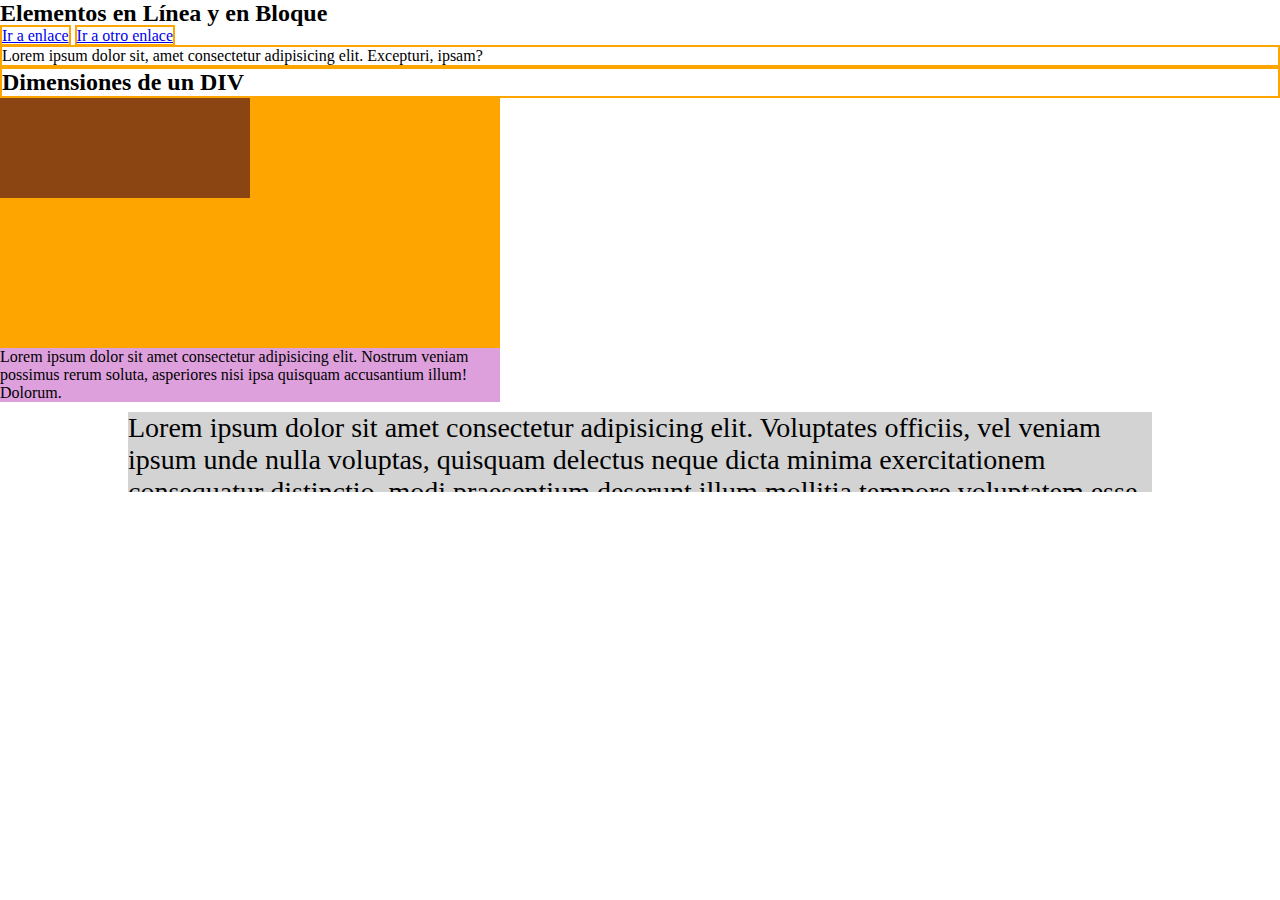
<file: 4. Dimensiones/index.html>
<!DOCTYPE html>
<html lang="en">
<head>
    <meta charset="UTF-8">
    <meta name="viewport" content="width=device-width, initial-scale=1.0">
    <title>Dimensiones</title>
    <link rel="stylesheet" href="css/estilos.css">
</head>
<body>
    <h2>Elementos en Línea y en Bloque</h2>
    <a href="#" class="caja-naranja">Ir a enlace</a>
    <a href="#" class="caja-naranja">Ir a otro enlace</a>
    <p class="caja-naranja">Lorem ipsum dolor sit, amet consectetur adipisicing elit. Excepturi, ipsam?</p>

    <h2 class="caja-naranja">Dimensiones de un DIV</h2>
    <div class="caja1">
        <div class="caja3"></div>
    </div>

    <div class="caja2">
        <p>Lorem ipsum dolor sit amet consectetur adipisicing elit. Nostrum veniam possimus rerum soluta, asperiores nisi ipsa quisquam accusantium illum! Dolorum.</p>
    </div>
    <div class="cita">
        <p>Lorem ipsum dolor sit amet consectetur adipisicing elit. Voluptates officiis, vel veniam ipsum unde nulla voluptas, quisquam delectus neque dicta minima exercitationem consequatur distinctio, modi praesentium deserunt illum mollitia tempore voluptatem esse voluptatum corporis! Officiis, odit nihil deserunt consectetur delectus doloribus incidunt maxime adipisci minus veritatis, quis laborum iure, amet praesentium corporis ipsa dolorum at reiciendis ea dolore! Corrupti cupiditate asperiores libero qui aut incidunt recusandae voluptates impedit odit quasi.</p>
    </div>

</body>
</html>
</file>
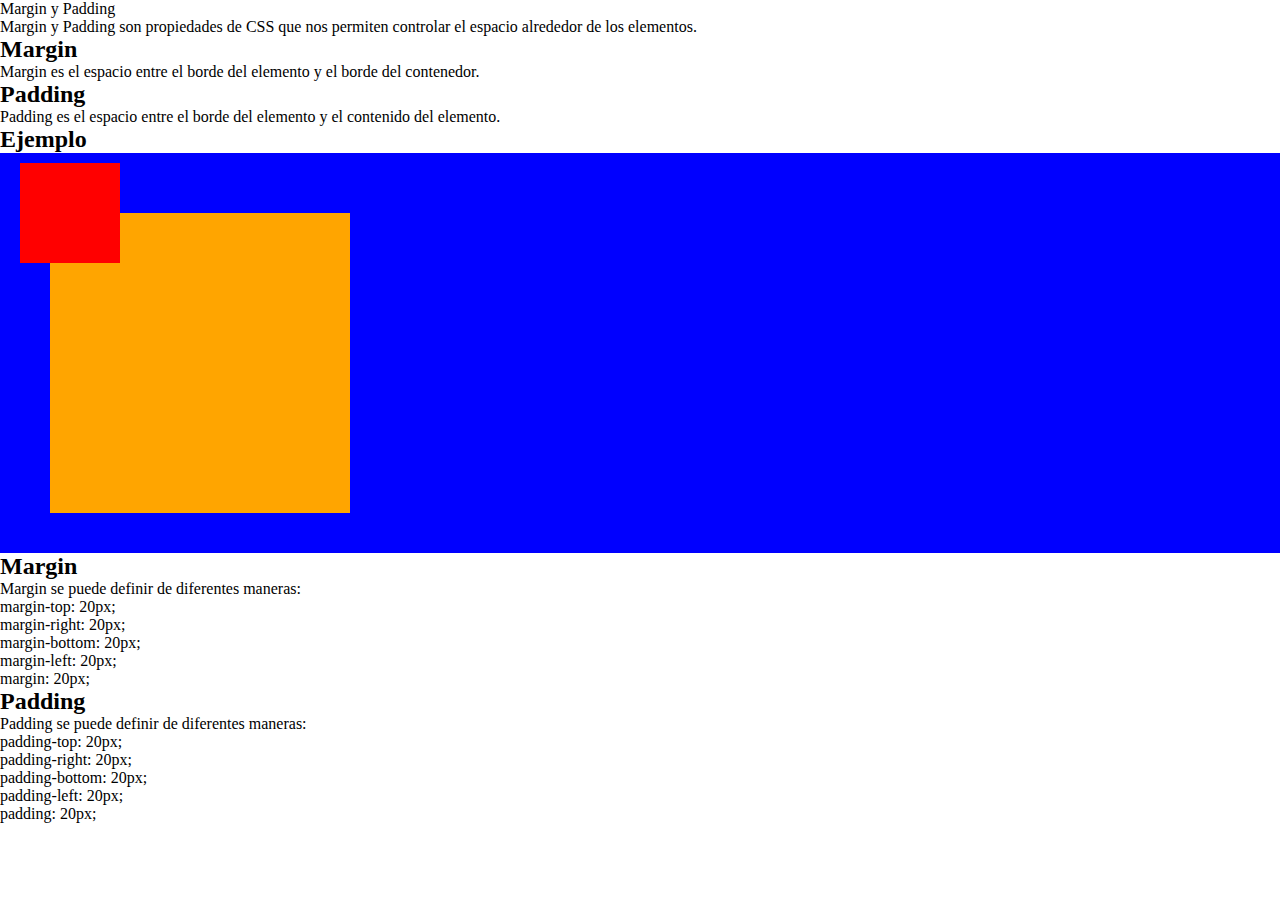
<file: 5. margin y padding/index.html>
<!DOCTYPE html>
<html lang="en">
<head>
    <meta charset="UTF-8">
    <meta name="viewport" content="width=device-width, initial-scale=1.0">
    <title>Margin y Padding</title>
    <link rel="stylesheet" href="css/estilos.css">
</head>
<body>
    <h1">Margin y Padding</h1>
    <p>Margin y Padding son propiedades de CSS que nos permiten controlar el espacio alrededor de los elementos.</p>
    <h2>Margin</h2>
    <p>Margin es el espacio entre el borde del elemento y el borde del contenedor.</p>
    <h2>Padding</h2>
    <p>Padding es el espacio entre el borde del elemento y el contenido del elemento.</p>
    <h2>Ejemplo</h2>
    <div>
        <div class="caja-naranja">
            <div class="caja-roja">
            
            </div>
        </div>
    </div>
    
    <h2>Margin</h2>
    <p>Margin se puede definir de diferentes maneras:</p>
    <ul>
        <li>margin-top: 20px;</li>
        <li>margin-right: 20px;</li>
        <li>margin-bottom: 20px;</li>
        <li>margin-left: 20px;</li>
        <li>margin: 20px;</li>
    </ul>
    <h2>Padding</h2>
    <p>Padding se puede definir de diferentes maneras:</p>
    <ul>
        <li>padding-top: 20px;</li>
        <li>padding-right: 20px;</li>
        <li>padding-bottom: 20px;</li>
        <li>padding-left: 20px;</li>
        <li>padding: 20px;</li>
    </ul>
</body>
</html>
</file>
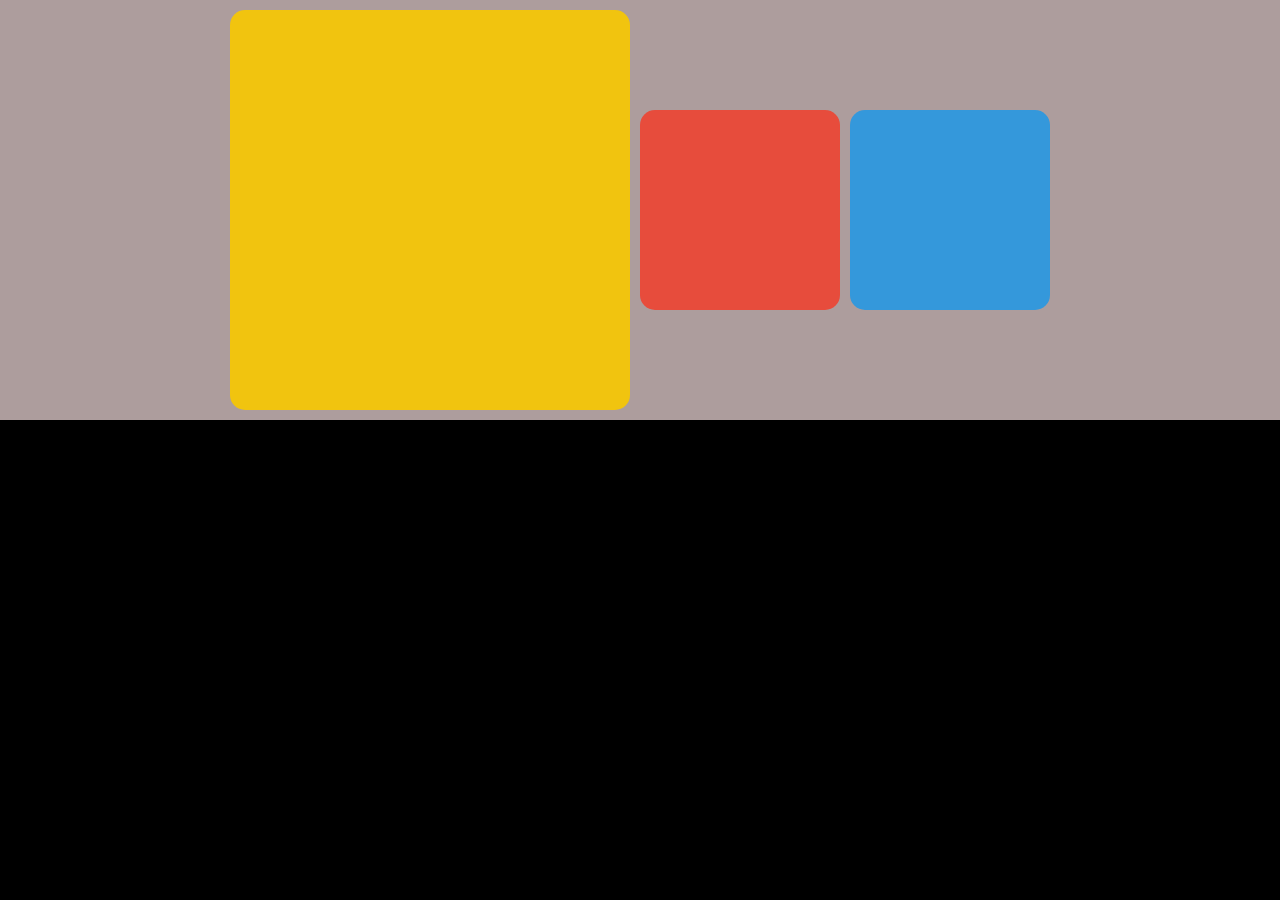
<file: 6. flexbox/index.html>
<!DOCTYPE html>
<html lang="es">
<head>
    <meta charset="UTF-8">
    <meta name="viewport" content="width=device-width, initial-scale=1.0">
    <title>Flexbox</title>
    <link rel="stylesheet" href="css/estilos.css">
</head>
<body>
    <div class="container">
        <div class="uno"></div>
        <div class="dos"></div>
        <div class="tres"></div>
    </div>
</body>
</html>
</file>
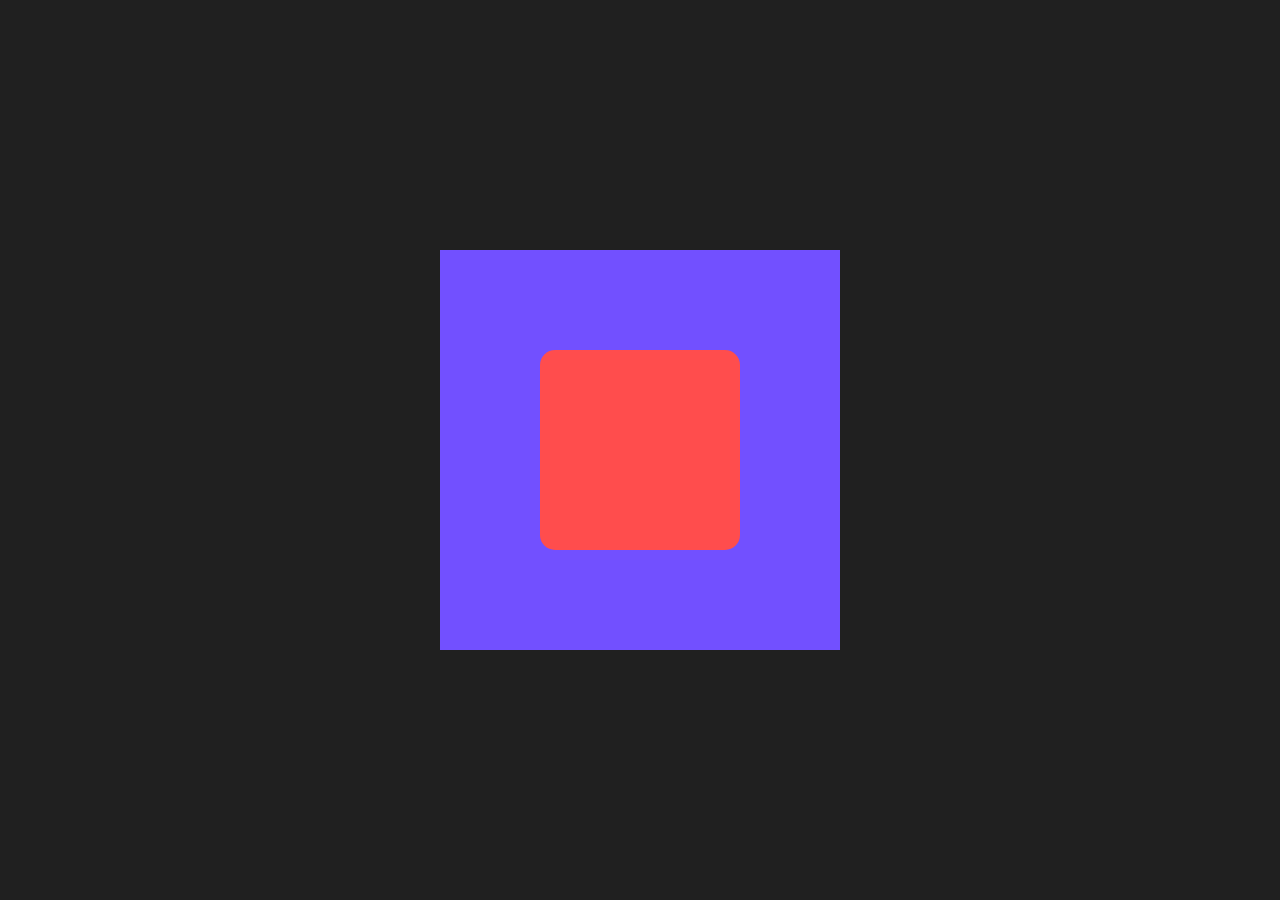
<file: 8. centrar un div en otro/index.html>
<!DOCTYPE html>
<html lang="en">
<head>
    <meta charset="UTF-8">
    <meta name="viewport" content="width=device-width, initial-scale=1.0">
    <title>Centrar div</title>
    <link rel="stylesheet" href="css/estilos.css">
</head>
<body>
    <div class="container">
        <div class="boxcontainer">
            <div class="uno">

            </div>
        </div>
    </div>
</body>
</html>
</file>
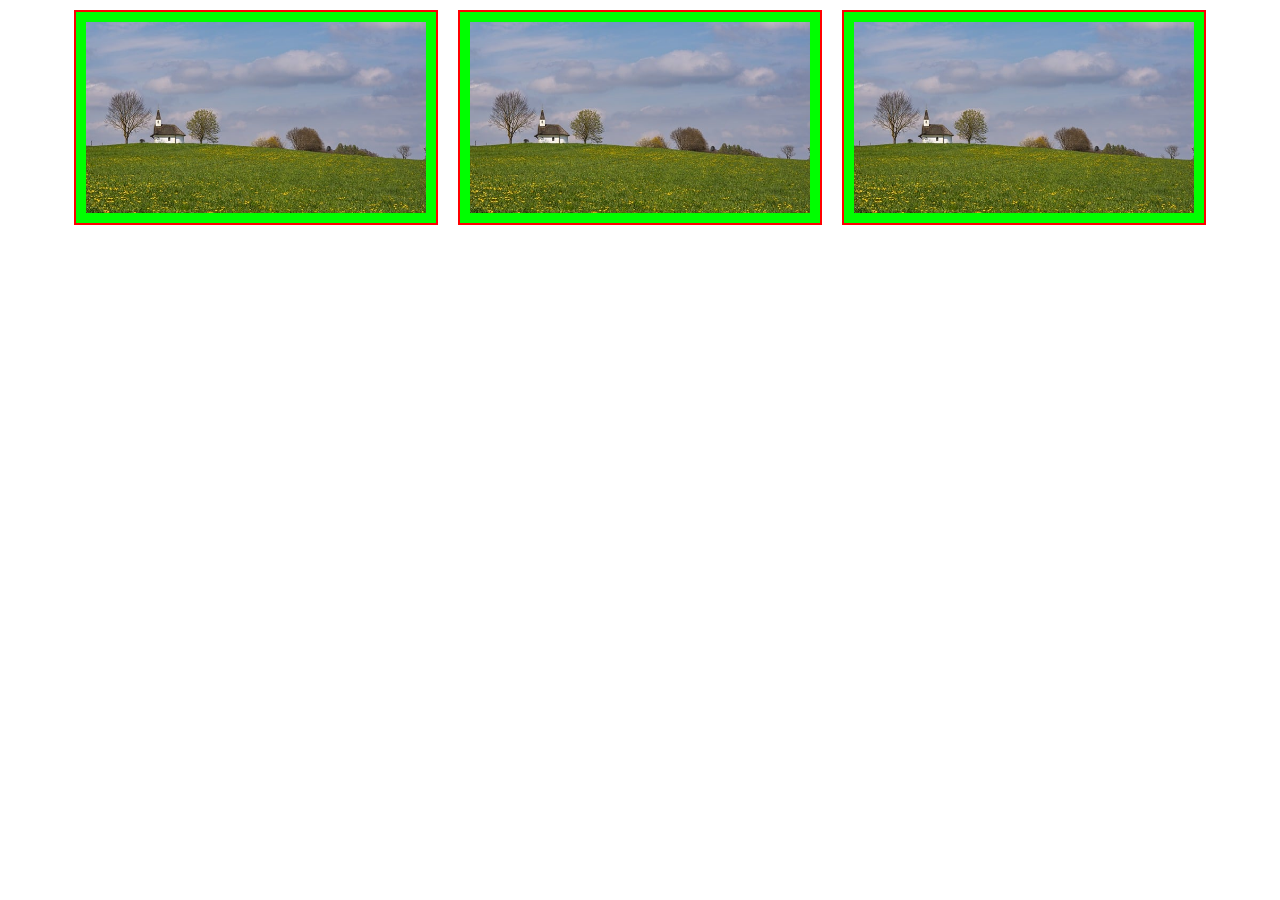
<file: 9. imagenes en div/index.html>
<!DOCTYPE html>
<html lang="en">
<head>
    <meta charset="UTF-8">
    <meta name="viewport" content="width=device-width, initial-scale=1.0">
    <title>Imagen en div</title>
    <link rel="stylesheet" href="css/estilos.css">
</head>
<body>
    <div class="contenedor">
        <div class="caja">
            <img src="img/iglesia.jpg" alt="">
        </div>
        <div class="caja">
            <img src="img/iglesia.jpg" alt="">
        </div>
        <div class="caja">
            <img src="img/iglesia.jpg" alt="">
        </div>
    </div>
</body>
</html>
</file>
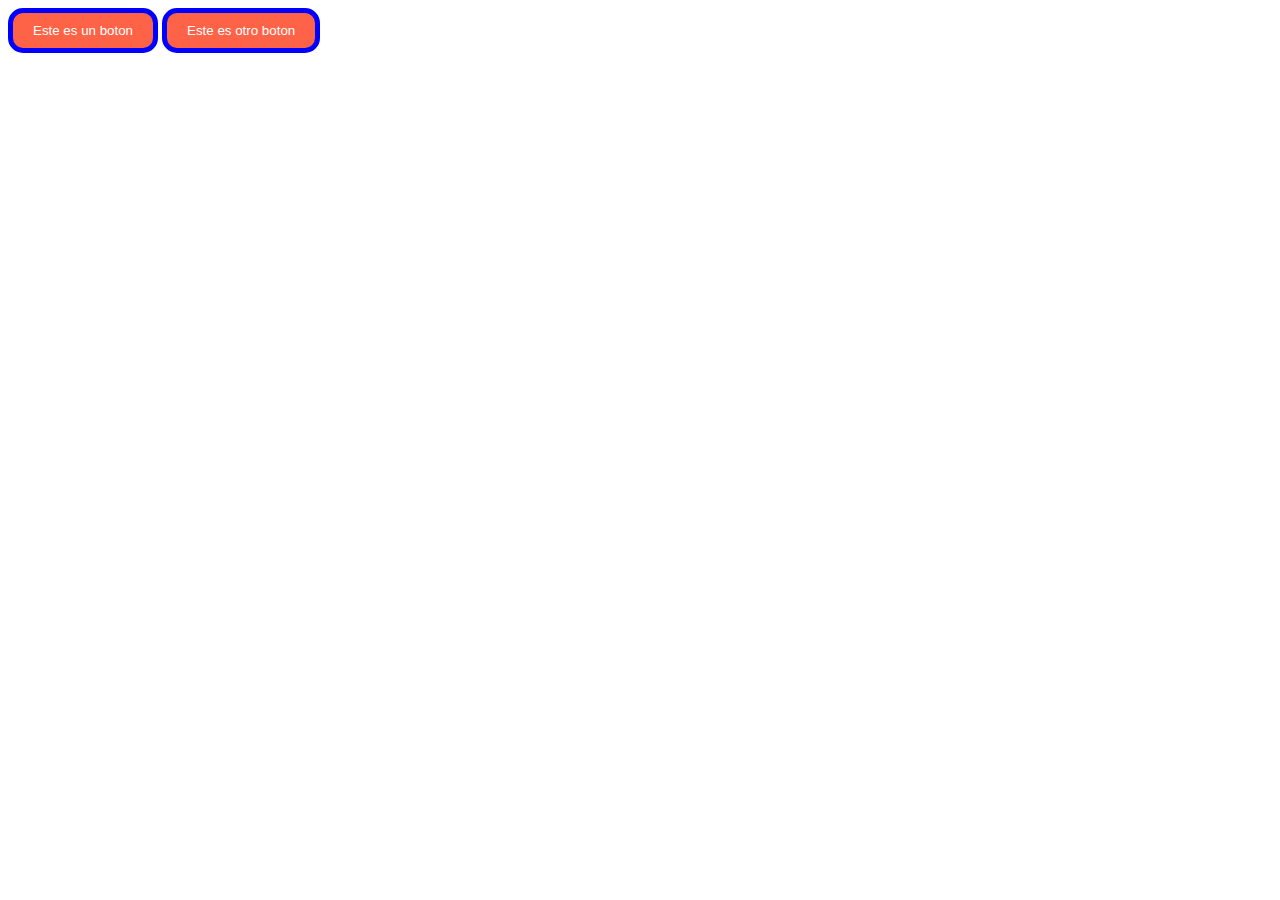
<file: 1. implementacion/implementacion.html>
<!DOCTYPE html>
<html lang="en">
<head>
    <meta charset="UTF-8">
    <meta name="viewport" content="width=device-width, initial-scale=1.0">
    <title>Estilos</title>
    <link rel="stylesheet" href="css/estilos.css">
</head>
<body>
    <button type="button">Este es un boton</button>
    <button type="button">Este es otro boton</button>
</body>
</html>
</file>
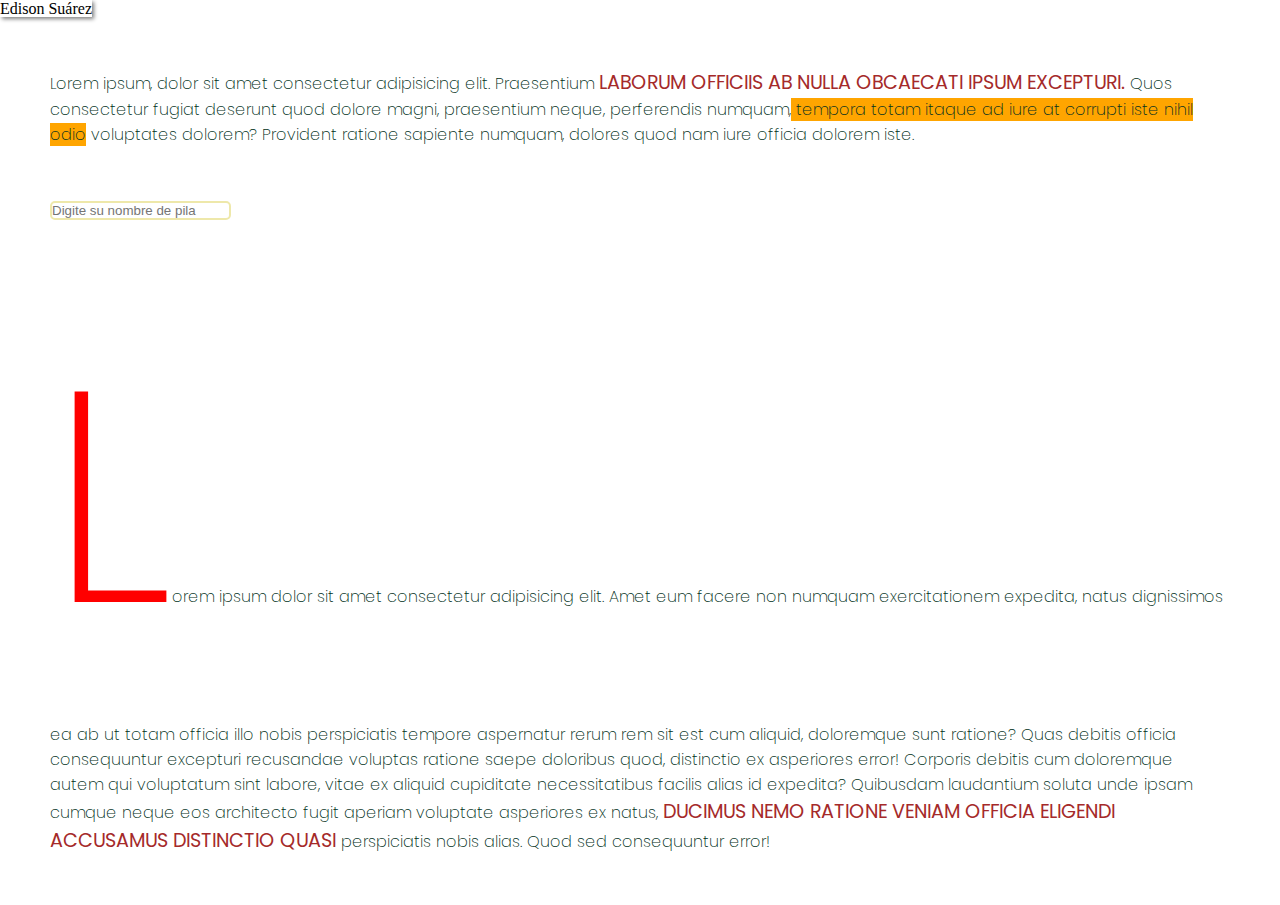
<file: 2. Selectores/selectores.html>
<!DOCTYPE html>
<html lang="es">
<head>
    <meta charset="UTF-8">
    <meta name="viewport" content="width=device-width, initial-scale=1.0">
    <title>Selectores</title>
    <link rel="stylesheet" href="css/estilos.css">
</head>
<body>
    <span id="logo">Edison Suárez</span>
    <p>Lorem ipsum, dolor sit amet consectetur adipisicing elit. Praesentium <strong> laborum officiis ab nulla obcaecati ipsum excepturi.</strong> Quos consectetur fugiat deserunt quod dolore magni, praesentium neque, perferendis numquam,<span class="caja-naranja"> tempora totam itaque ad iure at corrupti iste nihil odio</span> voluptates dolorem? <span class="destacada"> Provident ratione sapiente numquam, dolores quod nam</span> iure officia dolorem iste.</p>
    <p>
        <input type="text" name="" id="" placeholder="Digite su nombre de pila">
    </p>
    <p class="may">
        Lorem ipsum dolor sit amet consectetur adipisicing elit. Amet eum facere non numquam exercitationem expedita, natus dignissimos ea ab ut totam officia illo nobis perspiciatis tempore aspernatur rerum rem sit est cum aliquid, doloremque sunt ratione? Quas debitis officia consequuntur excepturi recusandae voluptas ratione saepe doloribus quod, distinctio ex asperiores error! Corporis debitis cum doloremque autem qui voluptatum sint labore, vitae ex aliquid cupiditate necessitatibus facilis alias id expedita? Quibusdam laudantium soluta unde ipsam cumque neque eos architecto fugit aperiam voluptate asperiores ex natus, <strong> ducimus nemo ratione veniam officia eligendi accusamus distinctio quasi</strong> perspiciatis nobis alias. Quod sed consequuntur error!
    </p>
</body>
</html>
</file>
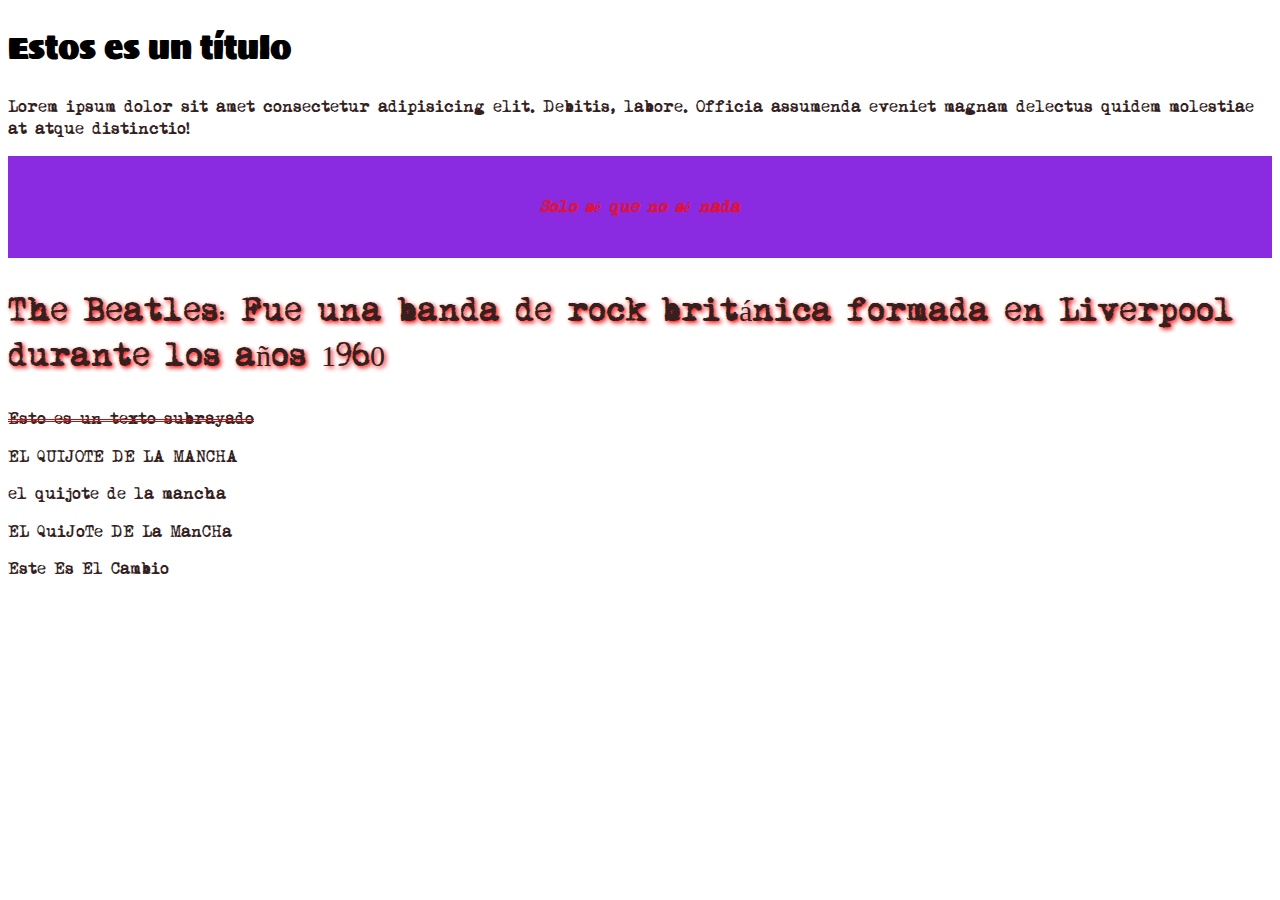
<file: 3. textos en css/textos.html>
<!DOCTYPE html>
<html lang="es">
<head>
    <meta charset="UTF-8">
    <meta name="viewport" content="width=device-width, initial-scale=1.0">
    <title>Textos en Css</title>
    <link rel="stylesheet" href="css/estilos.css">
</head>
<body>
    <h1>Estos es un título</h1>
    <p>Lorem ipsum dolor sit amet consectetur adipisicing elit. Debitis, labore. Officia assumenda eveniet magnam delectus quidem molestiae at atque distinctio!</p>
    <p class="cita">Solo sé que no sé nada</p>
    <p class="sombreado">The Beatles:  Fue una banda de rock británica formada en Liverpool durante los años 1960</p>
    <p class="subrayado"> Esto es un texto subrayado</p>
    <p class="mayuscula">El Quijote de la mancha</p>
    <p class="minuscula">EL QUIJOTE DE LA MANCHA</p>
    <p class="capital">eL QuiJoTe dE la ManCHa</p>
    <p class="capital">Este es el cambio</p>

</body>
</html>
</file>
<file: 4. Dimensiones/css/estilos.css>
*{
    margin: 0;
    padding: 0;
}

.caja-naranja{

    border: 2px double orange;
}

.caja1{
    width: 500px;
    height: 250px;
    background-color: orange;
}

.caja2{
    width: 500px;
    background-color: plum;
}

.caja3{
    width: 50%; /* El 50% del ancho su elemento padre */
    height: 100px;
    background-color: saddlebrown;
}

/* Desbordamiento en css */
.cita{
    width: 80%;
    height: 80px;
    background-color: lightgray;
    margin: 10px auto;
    font-size: 28px;
    /* overflow: hidden; */
    overflow-y: auto;
}
</file>
<file: 5. margin y padding/css/estilos.css>
*{
    margin: 0;
    padding: 0;
    box-sizing: border-box;
}

.caja-naranja{
    background-color: orange;
    width: 300px;
    height: 300px;
    margin: 50px 20px 30px 40px;
    padding: 20px 10px 30px 40px;
}

.caja-roja{
    background-color: red;
    width: 100px;
    height: 100px;
    margin: -70px
}

div{
    background: blue;
    padding: 10px;
}
</file>
<file: 6. flexbox/css/estilos.css>
*{
    margin: 0;
    padding: 0;
    box-sizing: border-box;
}

body{
    font-family: Arial, sans-serif;
    background-color: black;
}

.container{
    display: flex;
    flex-direction: row;
    justify-content:center;
    flex-wrap: wrap;
    align-items: center;
    gap:10px;
    padding: 10px;
    background-color: #ad9d9d;

    
}

.uno{
    background-color: #f1c40f;
    width: 400px;
    height: 400px;
    border-radius: 15px;
}

.dos{
    background-color: #e74c3c;
    width: 200px;
    height: 200px;
    border-radius: 15px;
}

.tres{
    background-color: #3498db;
    width: 200px;
    height: 200px;
    border-radius: 15px;
}
</file>
<file: 8. centrar un div en otro/css/estilos.css>
*{
    margin: 0;
    padding: 0;
    box-sizing: border-box;
}

body{
    font-family: 'Arial', sans-serif;
    background-color: #f5f5f5;
}

.container{
    background: #202020;
    display: flex;
    justify-content: center;
    align-items: center;
    height: 100vh;
}

.boxcontainer{
    background-color: #7250ff;
    width: 400px;
    height: 400px;
    display: flex;
    justify-content: center;
    align-items: center;
}

.uno{
    background-color: #ff4d4d;
    width: 200px;
    height: 200px;
   border-radius: 15px  ;
}
</file>
<file: 9. imagenes en div/css/estilos.css>
* {
    margin: 0;
    padding: 0;
    box-sizing: border-box;
}

.contenedor{
    display: flex;
    justify-content: space-around;
    align-items: center;
    flex-wrap: wrap;
    width: 90%;
    margin: 0 auto;
}

.caja{
    flex: 1; /* Ocupa todo el espacio disponible */
    min-width: 200px;
    margin: 10px;
    text-align: center;
    border: 2px  solid #f00;
    padding: 10px;
    background-color: #0f0;
}

.caja img{
    max-width: 100%;
    height: auto;
    display: flex;
    margin: auto;
    
}

/* @media (max-width: 768px) {
    .contenedor {
        flex-direction: column; /* En pantallas pequeñas se apilan 
        align-items: center;
    }
} */
</file>
<file: 1. implementacion/css/estilos.css>
button{
    background-color: tomato;
    color: white;
    padding: 10px 20px;
    border: 5px solid blue;
    border-radius: 15px;
}

button:hover{
    background-color:aqua;
    color: red;
}
</file>
<file: 2. Selectores/css/estilos.css>
@import url('https://fonts.googleapis.com/css2?family=Poppins:ital,wght@0,100;0,200;0,300;0,400;0,500;0,600;0,700;0,800;0,900;1,100;1,200;1,300;1,400;1,500;1,600;1,700;1,800;1,900&display=swap');


/* Selectores en css */

/* Selector universal */

*{
    margin: 0;
    padding: 0;
}

/* Selector por atributo id */
#logo{
    box-shadow:  2px 2px 4px gray;
}

/* Selector por etiqueta */

p{
    color: rgb(1, 47, 32);
    margin: 50px;
    font-family: "Poppins", serif;
    font-weight: 200;
    font-style: normal;
}

strong{
    color: brown;
    text-transform: uppercase;
    font-size: larger;
}

/* Selector por atributo class */

.caja-naranja{
    background-color: orange;
}

/* Selector por atributo */

[type="text"]{
    border: 2px solid palegoldenrod;
    border-radius: 5px;
}

/* Selector por pseudoclase */

.destacada:hover{
    font-size: 50px;
    color: crimson;
    background-color: chartreuse;
}

/* Selector pseudoelemento */
    
.may::first-letter{
    font-size: 300px;
    color: red;;
}
</file>
<file: 3. textos en css/css/estilos.css>
/* Implementar funte interna */

@font-face{
    font-family: 'sigma';
    font-style: normal;
    font-weight: 400;
    src: url('../fonts/Sigmar-Regular.ttf');
}

@font-face{
    font-family: 'Mom´sTyperwriter';
    font-style: normal;
    font-weight: 400;
    src: url('../fonts/moment.ttf');
}

/* Implementar funte externa */
@import url('https://fonts.googleapis.com/css2?family=Noto+Sans+Warang+Citi&display=swap');

@import url('https://fonts.googleapis.com/css2?family=Sigmar&display=swap');

h1{
    font-family: "sigma", serif;
    font-weight: 100;
    font-style: normal;
}

p{
    font-family: 'Mom´sTyperwriter', serif;
    font-size: 15px;
    color: rgb(53, 31, 31);
    line-height: 1.5;
    text-align: left;
}

.cita{
    font-weight: 700;
    font-style: italic;
    text-align: center;
    padding: 40px;
    color: #dc143c;
    background-color: blueviolet;

}

.sombreado{
    /* text-shadow: Xpx Ypx Difuminadorpx color; */
    text-shadow: 2px 2px 4px red;
    font-size: 30px;
}

.subrayado{
    
    text-decoration: line-through #c40f0f double;
}

.mayuscula{
    text-transform: uppercase;
}

.minuscula{
    text-transform: lowercase;
}

.capital{
    text-transform: capitalize;
}
/* body{
    font-family: 'Mom´sTyperwriter', serif;
    font-size: 25px;
    color: rgb(244, 24, 24);
} */
</file>
